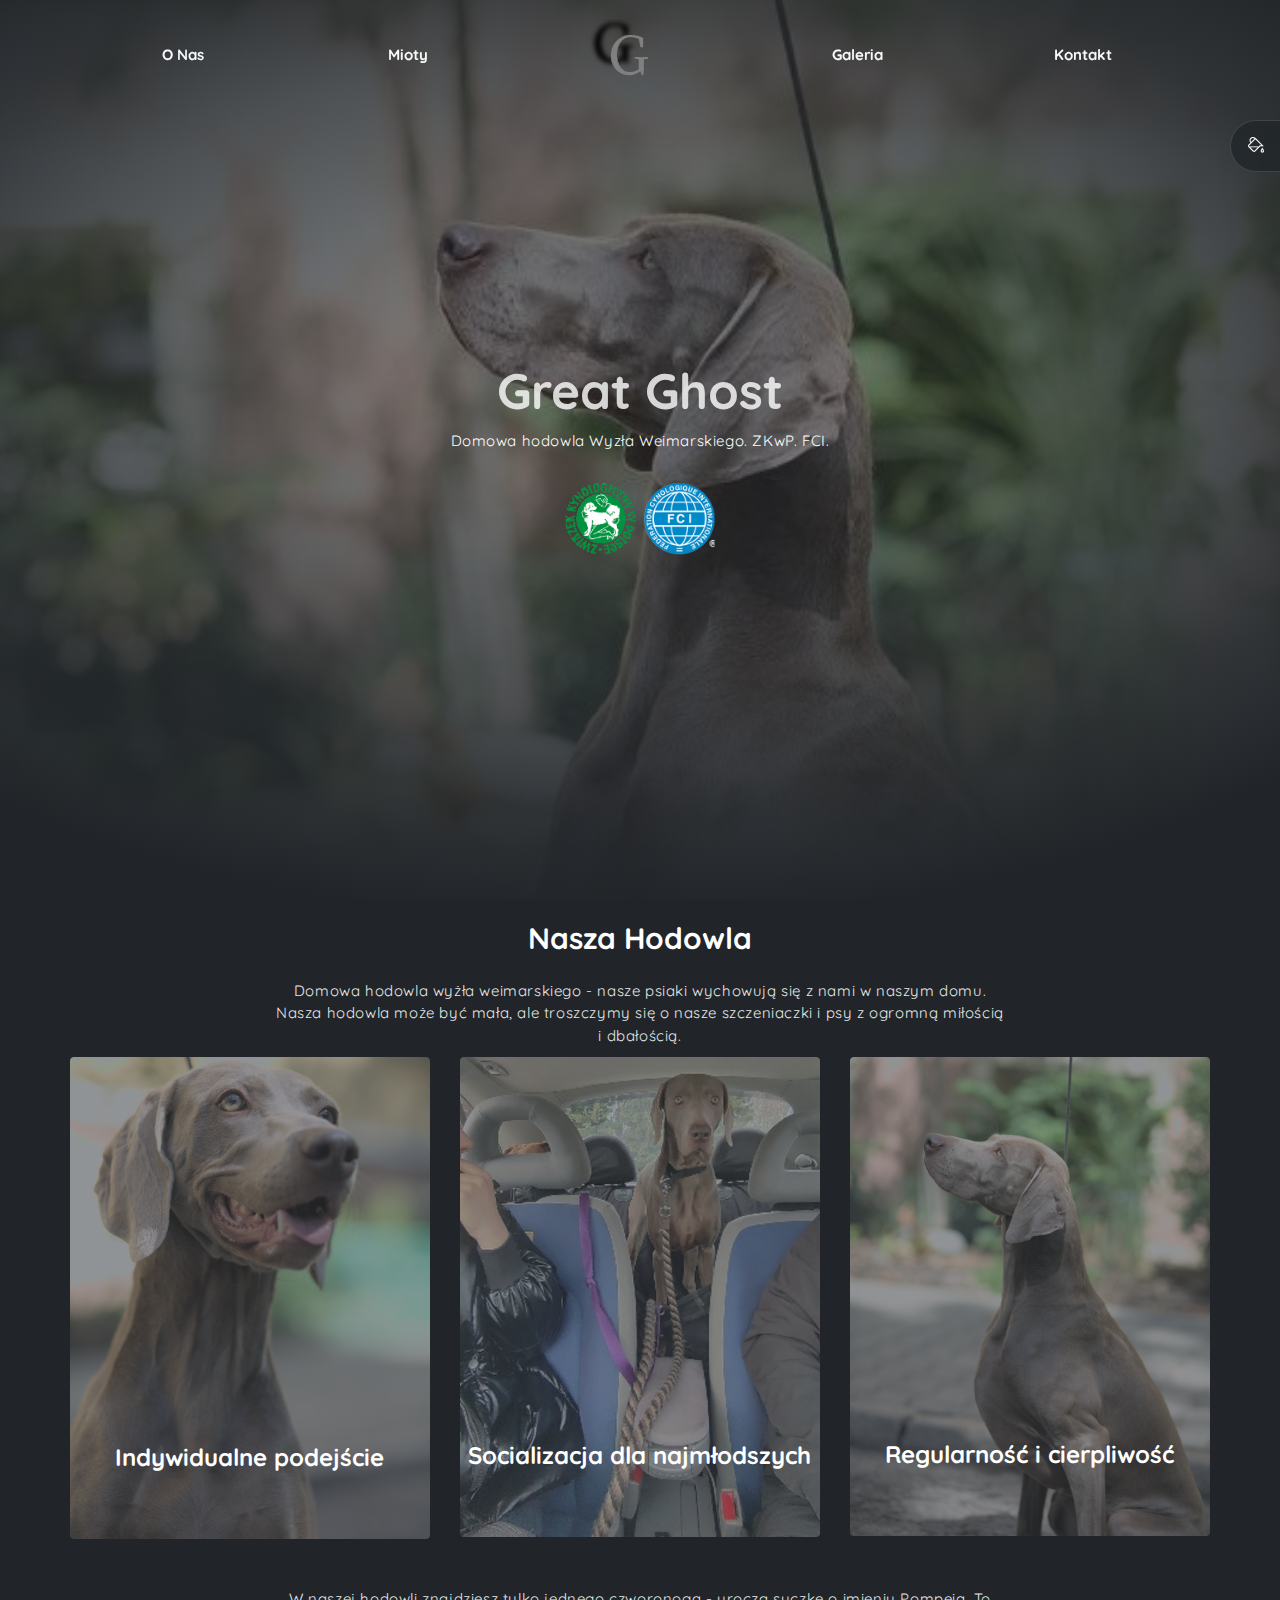
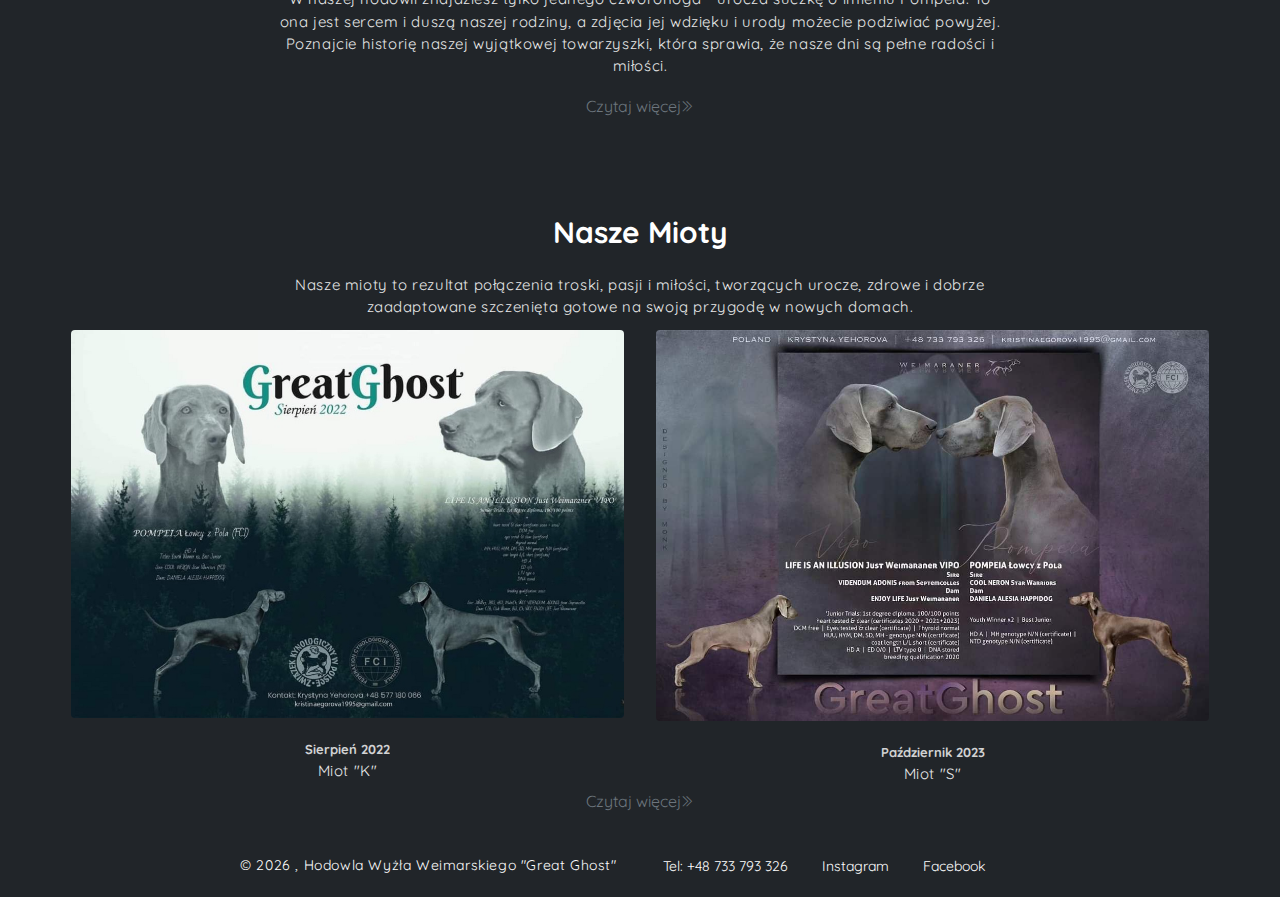
<file: index.html>
<!DOCTYPE html>
<html lang="pl">
  <head>
    <meta charset="utf-8" />
    <meta
      name="viewport"
      content="width=device-width, initial-scale=1, shrink-to-fit=no"
    />
    <meta name="description" content="Hodowla psów" />
    <meta name="author" content="Devcrud" />
    <title>Hodowla Psów</title>
    <!-- font icons -->
    <link
      rel="stylesheet"
      href="assets/vendors/themify-icons/css/themify-icons.css"
    />

    <!-- Bootstrap + Dorang main styles -->
    <link rel="stylesheet" href="assets/css/dorang.css" />
  </head>
  <body
    data-spy="scroll"
    data-target=".navbar"
    data-offset="40"
    id="home"
    class="dark-theme"
  >
    <!-- page navbar -->
    <nav class="page-navbar" data-spy="affix" data-offset-top="10">
      <ul class="nav-navbar container">
        <li class="nav-item">
          <a href="o-nas.html" class="nav-link">O Nas</a>
        </li>
        <li class="nav-item">
          <a href="mioty.html" class="nav-link">Mioty</a>
        </li>
        <li class="nav-item">
          <a href="#" class="nav-link"
            ><img class="logo-gg" src="assets/imgs/proba7.svg" alt=""
          /></a>
        </li>
        <li class="nav-item">
          <a href="galeria.html" class="nav-link">Galeria</a>
        </li>
        <li class="nav-item">
          <a href="contact.html" class="nav-link">Kontakt</a>
        </li>
      </ul>
    </nav>
    <!-- end of page navbar -->

    <div class="theme-selector">
      <a href="javascript:void(0)" class="spinner">
        <i class="ti-paint-bucket"></i>
      </a>
      <div class="body">
        <a href="javascript:void(0)" class="light"></a>
        <a href="javascript:void(0)" class="dark"></a>
      </div>
    </div>

    <!-- page header -->
    <header class="header">
      <div class="overlay"></div>
      <div class="header-content">
        <h1 class="header-title">Great Ghost</h1>
        <p class="header-subtitle">
          Domowa hodowla Wyzła Weimarskiego. ZKwP. FCI.
        </p>

        <div>
          <img
            class="logo-fci"
            src="assets/imgs/związek-kynologiczny-w-polsce.png"
            alt="logo fci i zkwp"
          />
        </div>
      </div>
    </header>
    <!-- end of page header -->

    <!-- page container -->
    <div class="container page-container">
      <div class="col-md-10 col-lg-8 m-auto">
        <h6 class="title mb-4">Nasza Hodowla</h6>
        <p class="mb-5">
          Domowa hodowla wyżła weimarskiego - nasze psiaki wychowują się z nami
          w naszym domu. Nasza hodowla może być mała, ale troszczymy się o nasze
          szczeniaczki i psy z ogromną miłością i dbałością.
        </p>
      </div>

      <!-- row -->
      <div class="row mb-4">
        <div class="col-md-4">
          <a href="javascript:void(0)" class="overlay-img">
            <img src="assets/imgs/pomp1.jpg" alt="e" />
            <div class="overlay"></div>
            <div class="des">
              <h1 class="title">Indywidualne podejście</h1>

              <p>
                Każdy piesek jest jednostką o unikalnych potrzebach i
                temperamentach. Dlatego stosujemy indywidualne podejście do
                wychowania, dostosowując treningi i interakcje do charakteru
                każdego psa, co pozwala im rozwijać się w pełni.
              </p>
            </div>
          </a>
        </div>
        <div class="col-md-4">
          <a href="javascript:void(0)" class="overlay-img">
            <img
              src="assets/imgs/pomp3.jpg"
              alt="Download free bootstrap 4 landing page, free boootstrap 4 templates, Download free bootstrap 4.1 landing page, free boootstrap 4.1.1 templates, weber Landing page"
            />
            <div class="overlay"></div>
            <div class="des">
              <h1 class="title">Socializacja dla najmłodszych</h1>

              <p>
                Zapewniamy naszym szczeniakom możliwość regularnego kontaktu z
                domownikami, w tym również dziećmi. Dzięki temu uczą się
                nawiązywać pozytywne relacje z różnymi osobami, co prowadzi do
                dobrze zaadaptowanego i przyjacielskiego zachowania w
                przyszłości.
              </p>
            </div>
          </a>
        </div>
        <div class="col-md-4">
          <a href="javascript:void(0)" class="overlay-img">
            <img
              src="assets/imgs/pomp2.jpg"
              alt="Download free bootstrap 4 landing page, free boootstrap 4 templates, Download free bootstrap 4.1 landing page, free boootstrap 4.1.1 templates, weber Landing page"
            />
            <div class="overlay"></div>
            <div class="des">
              <h1 class="title">Regularność i cierpliwość</h1>

              <p>
                W naszej hodowli stawiamy na systematyczne i cierpliwe podejście
                do nauki czystości u szczeniąt. Regularne wyprowadzanie na
                spacery, pozytywne wzmocnienie za każdym razem, gdy szczeniak
                dokonuje potrzeby na właściwym miejscu oraz wyrozumiałość wobec
                ewentualnych pomyłek pomagają naszym psiakom szybciej nauczyć
                się prawidłowego zachowania.
              </p>
            </div>
          </a>
        </div>
      </div>
      <!-- end of row -->

      <div class="col-md-10 col-lg-8 m-auto">
        <p>
          W naszej hodowli znajdziesz tylko jednego czworonoga - urocza suczkę o
          imieniu Pompeia. To ona jest sercem i duszą naszej rodziny, a zdjęcia
          jej wdzięku i urody możecie podziwiać powyżej. Poznajcie historię
          naszej wyjątkowej towarzyszki, która sprawia, że nasze dni są pełne
          radości i miłości.
        </p>
      </div>

      <a href="o-nas.html"
        >Czytaj więcej<i class="ti-angle-double-right angle"></i
      ></a>

      <div class="col-md-10 col-lg-8 m-auto">
        <h6 class="title mb-4 mt-5 pt-5">Nasze Mioty</h6>
        <p class="mb-5">
          Nasze mioty to rezultat połączenia troski, pasji i miłości, tworzących
          urocze, zdrowe i dobrze zaadaptowane szczenięta gotowe na swoją
          przygodę w nowych domach.
        </p>
      </div>

      <!-- row -->
      <div class="row mb-5 hero-img-miot">
        <div class="col-md-6">
          <a href="javascript:void(0)" class="card">
            <img
              src="assets/imgs/miot1.jpg"
              class="card-img"
              alt="Download free bootstrap 4 landing page, free boootstrap 4 templates, Download free bootstrap 4.1 landing page, free boootstrap 4.1.1 templates, weber Landing page"
            />
            <div class="card-body">
              <h6 class="card-subtitle">Sierpień 2022</h6>

              <p>Miot "K"</p>
            </div>
          </a>
        </div>
        <div class="col-md-6">
          <a href="javascript:void(0)" class="card">
            <img
              src="assets/imgs/miot2.jpg"
              class="card-img"
              alt="Download free bootstrap 4 landing page, free boootstrap 4 templates, Download free bootstrap 4.1 landing page, free boootstrap 4.1.1 templates, weber Landing page"
            />
            <div class="card-body">
              <h6 class="card-subtitle">Październik 2023</h6>

              <p>Miot "S"</p>
            </div>
          </a>
        </div>
      </div>
      <!-- end of row -->
      <a href="mioty.html"
        >Czytaj więcej<i
          class="ti-angle-double-right angle"
          style="z-index: 99999"
        ></i
      ></a>
    </div>
    <!-- end of page container -->

    <!--footer & pre footer -->

    <!-- footer -->
    <footer class="footer">
      <p class="infos">
        &copy;
        <script>
          document.write(new Date().getFullYear());
        </script>
        , Hodowla Wyżła Weimarskiego "Great Ghost"
      </p>
      <span>|</span>
      <div class="links">
        <a href="tel:+48733793326">Tel: +48 733 793 326</a>
        <a href="https://www.instagram.com/gg_greatghost/">Instagram</a>
        <a href="https://www.facebook.com/gg.greatghost">Facebook</a>
      </div>
    </footer>
    <!-- end of footer -->

    <!-- end of container -->

    <!-- end of pre footer -->

    <!-- core  -->
    <script src="assets/vendors/jquery/jquery-3.4.1.js"></script>
    <script src="assets/vendors/bootstrap/bootstrap.bundle.js"></script>

    <!-- bootstrap affix -->
    <script src="assets/vendors/bootstrap/bootstrap.affix.js"></script>

    <!-- Dorang js -->
    <script src="assets/js/dorang.js"></script>
  </body>
</html>
</file>
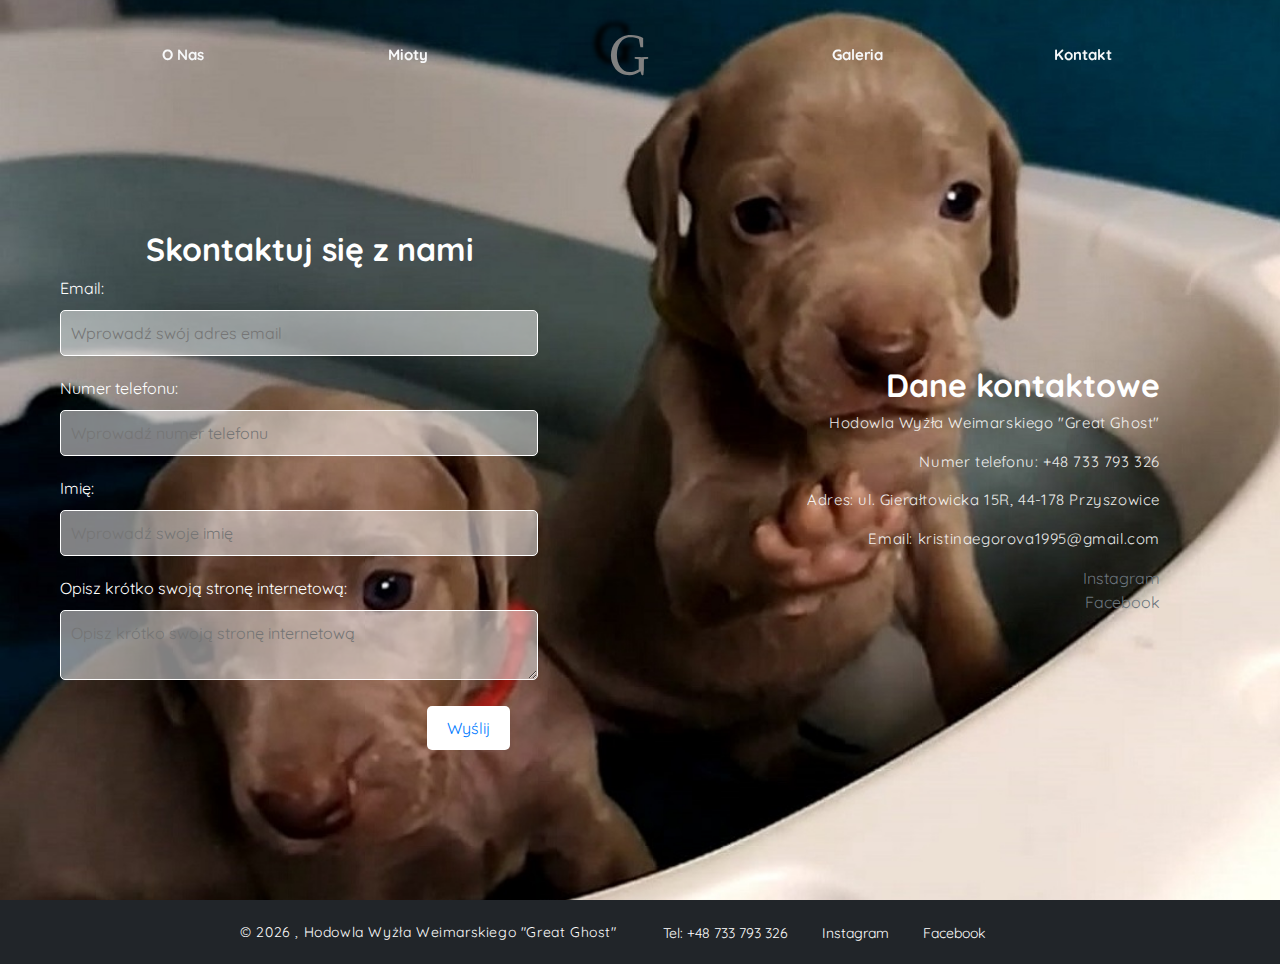
<file: contact.html>
<!DOCTYPE html>
<html lang="pl">
  <head>
    <meta charset="utf-8" />
    <meta
      name="viewport"
      content="width=device-width, initial-scale=1, shrink-to-fit=no"
    />
    <meta
      name="description"
      content="Start your development with Dorang landing page."
    />
    <meta name="author" content="Devcrud" />
    <title>Kontakt</title>
    <!-- font icons -->
    <link
      rel="stylesheet"
      href="assets/vendors/themify-icons/css/themify-icons.css"
    />

    <!-- Bootstrap + Dorang main styles -->
    <link rel="stylesheet" href="assets/css/dorang.css" />
  </head>
  <body
    data-spy="scroll"
    data-target=".navbar"
    data-offset="40"
    id="home"
    class="dark-theme"
  >
    <!-- page navbar -->
    <nav class="page-navbar" data-spy="affix" data-offset-top="10">
      <ul class="nav-navbar container">
        <li class="nav-item">
          <a href="o-nas.html" class="nav-link">O Nas</a>
        </li>
        <li class="nav-item">
          <a href="mioty.html" class="nav-link">Mioty</a>
        </li>
        <li class="nav-item">
          <a href="index.html" class="nav-link"
            ><img
              class="logo-gg"
              src="assets/imgs/proba7.svg"
              alt="Download free bootstrap 4 landing page, free boootstrap 4 templates, Download free bootstrap 4.1 landing page, free boootstrap 4.1.1 templates, weber Landing page"
          /></a>
        </li>
        <li class="nav-item">
          <a href="galeria.html" class="nav-link">Galeria</a>
        </li>
        <li class="nav-item">
          <a href="contact.html" class="nav-link">Kontakt</a>
        </li>
      </ul>
    </nav>
    <!-- end of page navbar -->

    <!-- page header -->
    <header class="header contact-header">
      <div class="ccontainer">
        <div class="form-container">
          <h2 style="color: white">Skontaktuj się z nami</h2>
          <form action="#" method="post">
            <div class="form-group">
              <label for="email" style="color: white">Email:</label>
              <input
                type="email"
                id="email"
                name="email"
                placeholder="Wprowadź swój adres email"
                required
              />
            </div>
            <div class="form-group">
              <label for="phone" style="color: white">Numer telefonu:</label>
              <input
                type="tel"
                id="phone"
                name="phone"
                placeholder="Wprowadź numer telefonu"
                required
              />
            </div>
            <div class="form-group">
              <label for="name" style="color: white">Imię:</label>
              <input
                type="text"
                id="name"
                name="name"
                placeholder="Wprowadź swoje imię"
                required
              />
            </div>
            <div class="form-group">
              <label for="message" style="color: white"
                >Opisz krótko swoją stronę internetową:</label
              >
              <textarea
                id="message"
                name="message"
                placeholder="Opisz krótko swoją stronę internetową"
              ></textarea>
            </div>
            <button
              type="submit"
              style="background-color: white; color: #007bff"
            >
              Wyślij
            </button>
          </form>
        </div>

        <div class="contact-info">
          <h2 style="color: white">Dane kontaktowe</h2>
          <p style="color: white">Hodowla Wyżła Weimarskiego "Great Ghost"</p>
          <p style="color: white">Numer telefonu: +48 733 793 326</p>
          <p style="color: white">
            Adres: ul. Gierałtowicka 15R, 44-178 Przyszowice
          </p>
          <p style="color: white">Email: kristinaegorova1995@gmail.com</p>
          <a href="https://www.instagram.com/gg_greatghost/">Instagram</a>
          <a href="https://www.facebook.com/gg.greatghost">Facebook</a>
        </div>
      </div>
    </header>
    <!-- end of page header -->

    <!-- footer -->
    <footer class="footer">
      <p class="infos">
        &copy;
        <script>
          document.write(new Date().getFullYear());
        </script>
        , Hodowla Wyżła Weimarskiego "Great Ghost"
      </p>
      <span>|</span>
      <div class="links">
        <a href="tel:+48733793326">Tel: +48 733 793 326</a>
        <a href="https://www.instagram.com/gg_greatghost/">Instagram</a>
        <a href="https://www.facebook.com/gg.greatghost">Facebook</a>
      </div>
    </footer>
    <!-- end of footer -->

    <!-- core  -->
    <script src="assets/vendors/jquery/jquery-3.4.1.js"></script>
    <script src="assets/vendors/bootstrap/bootstrap.bundle.js"></script>

    <!-- bootstrap affix -->
    <script src="assets/vendors/bootstrap/bootstrap.affix.js"></script>

    <!-- Dorang js -->
    <script src="assets/js/dorang.js"></script>
  </body>
</html>
</file>
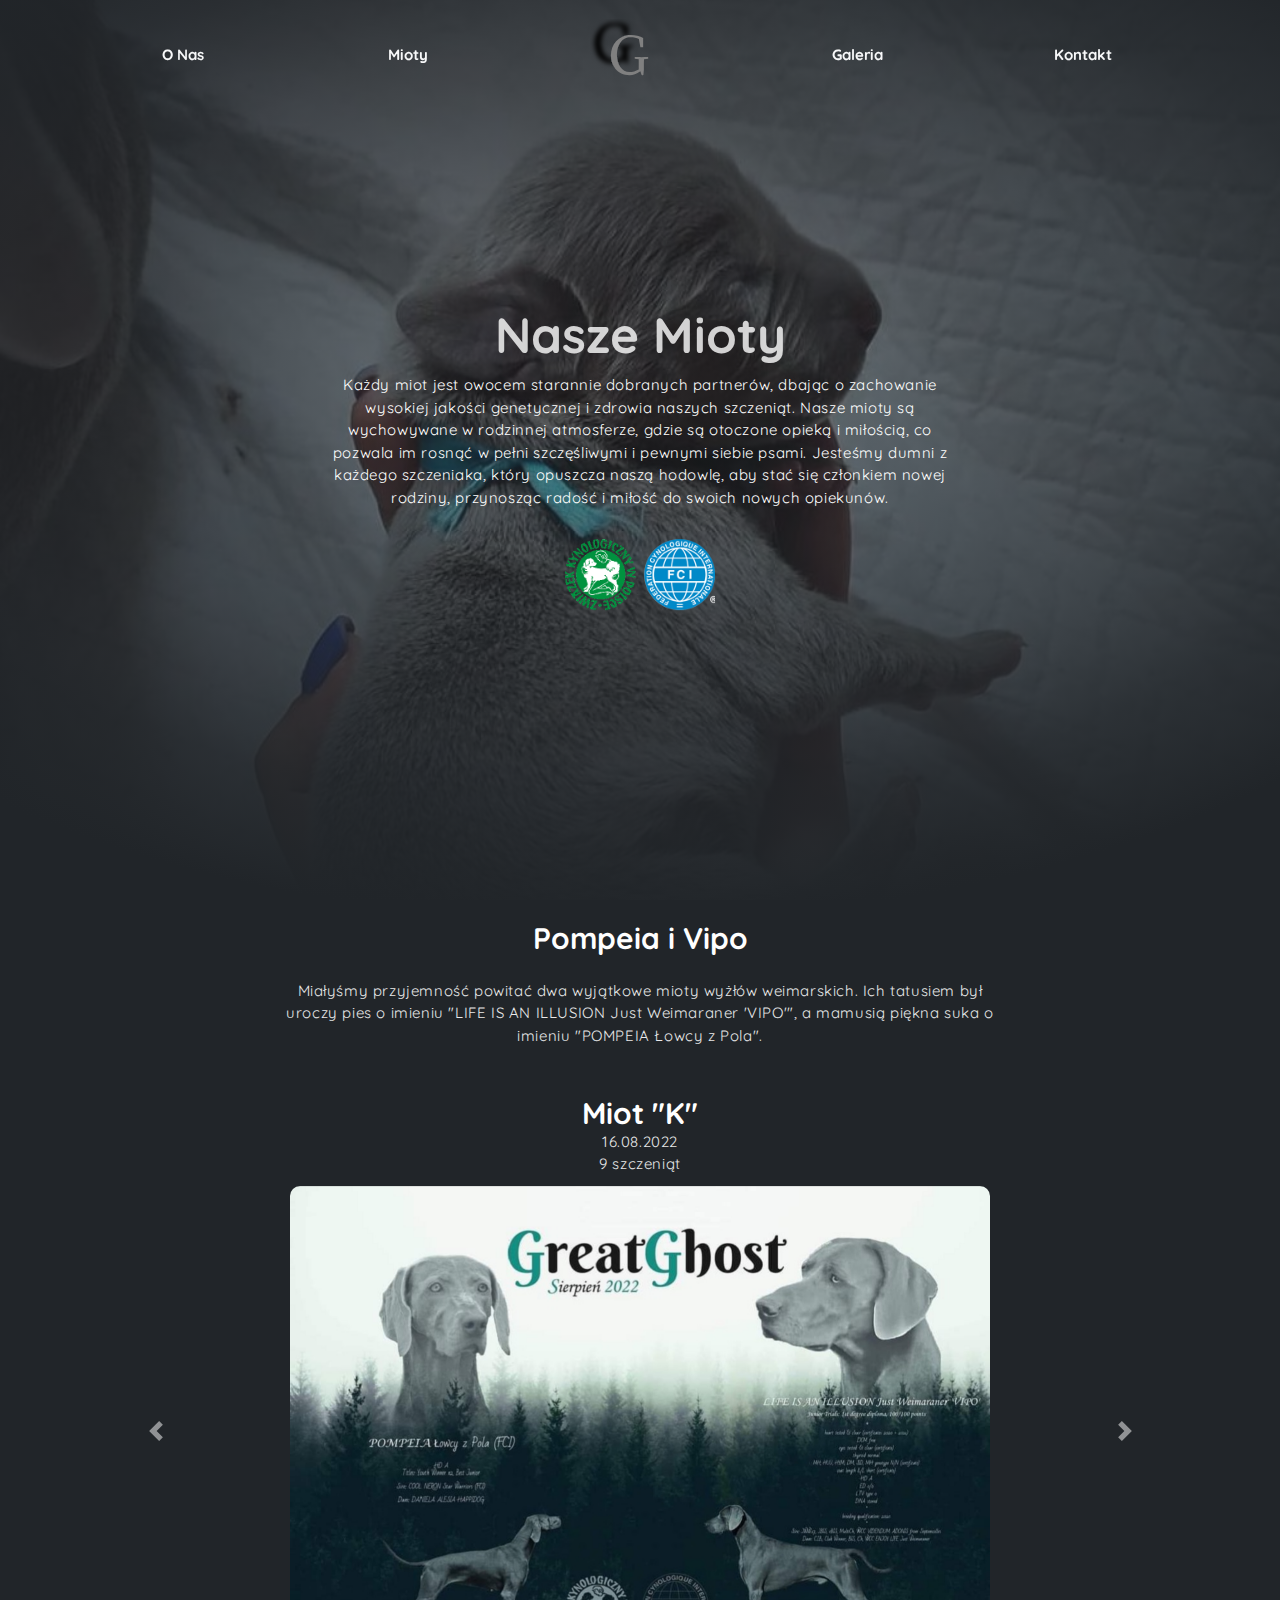
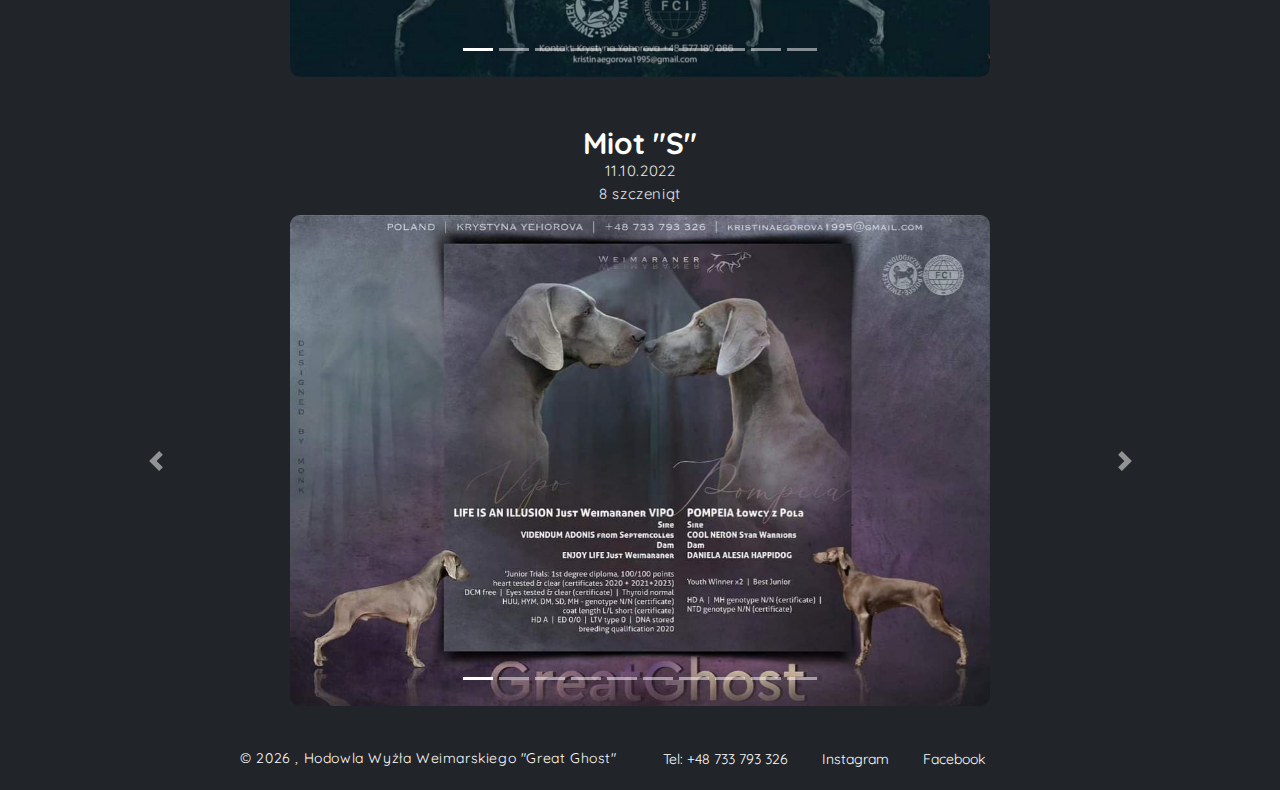
<file: mioty.html>
<!DOCTYPE html>
<html lang="pl">
  <head>
    <meta charset="utf-8" />
    <meta
      name="viewport"
      content="width=device-width, initial-scale=1, shrink-to-fit=no"
    />
    <meta
      name="description"
      content="Start your development with Dorang landing page."
    />
    <meta name="author" content="Devcrud" />
    <title>Nasze Mioty Great Ghost</title>
    <!-- font icons -->
    <link
      rel="stylesheet"
      href="assets/vendors/themify-icons/css/themify-icons.css"
    />

    <!-- Bootstrap + Dorang main styles -->
    <link rel="stylesheet" href="assets/css/dorang.css" />


</head>
  <body
    data-spy="scroll"
    data-target=".navbar"
    data-offset="40"
    id="home"
    class="dark-theme"
  >
    <!-- page navbar -->
    <nav class="page-navbar" data-spy="affix" data-offset-top="10">
      <ul class="nav-navbar container">
        <li class="nav-item"><a href="o-nas.html" class="nav-link">O Nas</a></li>
        <li class="nav-item"><a href="mioty.html" class="nav-link">Mioty</a></li>
        <li class="nav-item">
          <a href="index.html" class="nav-link"
            ><img
              class="logo-gg"
              src="assets/imgs/proba7.svg"
              alt="Download free bootstrap 4 landing page, free boootstrap 4 templates, Download free bootstrap 4.1 landing page, free boootstrap 4.1.1 templates, weber Landing page"
          /></a>
        </li>
        <li class="nav-item"><a href="galeria.html" class="nav-link">Galeria</a></li>
        <li class="nav-item"><a href="contact.html" class="nav-link">Kontakt</a></li>
      </ul>
    </nav>
    <!-- end of page navbar -->

   

    <!-- page header -->
    <header class="header mioty-header">
      <div class="overlay"></div>
      <div class="header-content">
        <h1 class="header-title">Nasze Mioty</h1>
        <p class="header-subtitle">
            Każdy miot jest owocem starannie dobranych partnerów, dbając o zachowanie wysokiej jakości genetycznej i zdrowia naszych 
            szczeniąt. Nasze mioty są wychowywane w rodzinnej atmosferze, gdzie są otoczone opieką i miłością, co pozwala im rosnąć w 
            pełni szczęśliwymi i pewnymi siebie psami. Jesteśmy dumni z każdego szczeniaka, który opuszcza naszą hodowlę, aby stać się 
            członkiem nowej rodziny, przynosząc radość i miłość do swoich nowych opiekunów.
        </p>

        <div>
          <img
            class="logo-fci"
            src="assets/imgs/związek-kynologiczny-w-polsce.png"
            alt="logo fci i zkwp"
          />
        </div>
      </div>
    </header>
    <!-- end of page header -->

    <!-- page container -->
    <div class="container page-container">
      <div class="col-md-10 col-lg-8 m-auto">
        <h6 class="title mb-4">Pompeia i Vipo</h6>
        <p class="mb-5">
          
Miałyśmy przyjemność powitać dwa wyjątkowe mioty wyżłów weimarskich. Ich tatusiem był uroczy pies o imieniu "LIFE IS AN ILLUSION Just 
Weimaraner 'VIPO'", a mamusią piękna suka o imieniu "POMPEIA Łowcy z Pola". 
        </p>
      </div>


      <div class="col-md-10 col-lg-8 m-auto mioty-about">
        <h6 class="title mb-4 mt-5 pt-5 miot-K-h6" >Miot "K"</h6>
        <p class="mb-5">
         16.08.2022 <br>
         9 szczeniąt
        </p>
      </div>

      <div id="carouselExampleIndicators" class="carousel slide" data-ride="carousel">
        <ol class="carousel-indicators">
          <li data-target="#carouselExampleIndicators" data-slide-to="0" class="active"></li>
          <li data-target="#carouselExampleIndicators" data-slide-to="1"></li>
          <li data-target="#carouselExampleIndicators" data-slide-to="2"></li>
          <li data-target="#carouselExampleIndicators" data-slide-to="3"></li>
          <li data-target="#carouselExampleIndicators" data-slide-to="4"></li>
          <li data-target="#carouselExampleIndicators" data-slide-to="5"></li>
          <li data-target="#carouselExampleIndicators" data-slide-to="6"></li>
          <li data-target="#carouselExampleIndicators" data-slide-to="7"></li>
          <li data-target="#carouselExampleIndicators" data-slide-to="8"></li>
          <li data-target="#carouselExampleIndicators" data-slide-to="9"></li>
        </ol>
        <div class="carousel-inner" style="width: 700px; height: 491px; margin: auto;" >

          <div class="carousel-item active">
            <img class="d-block w-100" src="assets/imgs/miot1.jpg" alt="First slide">
          </div>
          <div class="carousel-item">
            <img class="d-block w-100" src="assets/imgs/miot-k1.jpg" alt="Seventh slide">
          </div>
          <div class="carousel-item">
            <img class="d-block w-100" src="assets/imgs/miot-k2.jpg" alt="Second slide">
          </div>
          <div class="carousel-item">
            <img class="d-block w-100" src="assets/imgs/miot-k3.jpg" alt="Third slide">
          </div>
          <div class="carousel-item">
            <img class="d-block w-100" src="assets/imgs/miot-k4.jpg" alt="Fourth slide">
          </div>
          <div class="carousel-item">
            <img class="d-block w-100" src="assets/imgs/miot-k5.jpg" alt="Fifth slide">
          </div>
          <div class="carousel-item">
            <img class="d-block w-100" src="assets/imgs/miot-k6.jpg" alt="Sixth slide">
          </div>
          <div class="carousel-item">
            <img class="d-block w-100" src="assets/imgs/miot-k7.jpg" alt="Eighth slide">
          </div>
          <div class="carousel-item">
            <img class="d-block w-100" src="assets/imgs/miot-k11.jpg" alt="Twelfth slide">
          </div>
        </div>
        <a class="carousel-control-prev" href="#carouselExampleIndicators" role="button" data-slide="prev">
          <span class="carousel-control-prev-icon" aria-hidden="true"></span>
          <span class="sr-only">Previous</span>
        </a>
        <a class="carousel-control-next" href="#carouselExampleIndicators" role="button" data-slide="next">
          <span class="carousel-control-next-icon" aria-hidden="true"></span>
          <span class="sr-only">Next</span>
        </a>
      </div>
 
      <div class="col-md-10 col-lg-8 m-auto mioty-about">
        <h6 class="title mb-4 mt-5 pt-5 miot-K-h6" >Miot "S"</h6>
        <p class="mb-5">
         11.10.2022 <br>
         8 szczeniąt
        </p>
      </div>

      <div id="carouselExampleIndicators2" class="carousel slide" data-ride="carousel">
        <ol class="carousel-indicators">
          <li data-target="#carouselExampleIndicators2" data-slide-to="0" class="active"></li>
          <li data-target="#carouselExampleIndicators2" data-slide-to="1"></li>
          <li data-target="#carouselExampleIndicators2" data-slide-to="2"></li>
          <li data-target="#carouselExampleIndicators2" data-slide-to="3"></li>
          <li data-target="#carouselExampleIndicators2" data-slide-to="4"></li>
          <li data-target="#carouselExampleIndicators2" data-slide-to="5"></li>
          <li data-target="#carouselExampleIndicators2" data-slide-to="6"></li>
          <li data-target="#carouselExampleIndicators2" data-slide-to="7"></li>
          <li data-target="#carouselExampleIndicators2" data-slide-to="8"></li>
          <li data-target="#carouselExampleIndicators2" data-slide-to="9"></li>
        </ol>
        <div class="carousel-inner" style="width: 700px; height: 491px; margin: auto;">

          <div class="carousel-item active">
            <img class="d-block w-100" src="assets/imgs/miot2.jpg" alt="First slide">
          </div>
          <div class="carousel-item">
            <img class="d-block w-100" src="assets/imgs/miot-s1.jpg" alt="Seventh slide">
          </div>
          <div class="carousel-item">
            <img class="d-block w-100" src="assets/imgs/miot-s2.jpg" alt="Second slide">
          </div>
          <div class="carousel-item">
            <img class="d-block w-100" src="assets/imgs/miot-s3.jpg" alt="Third slide">
          </div>
          <div class="carousel-item">
            <img class="d-block w-100" src="assets/imgs/miot-s4.jpg" alt="Fourth slide">
          </div>
          <div class="carousel-item">
            <img class="d-block w-100" src="assets/imgs/miot-s5.jpg" alt="Fifth slide">
          </div>
          <div class="carousel-item">
            <img class="d-block w-100" src="assets/imgs/miot-s6.jpg" alt="Sixth slide">
          </div>
          <div class="carousel-item">
            <img class="d-block w-100" src="assets/imgs/miot-s7.jpg" alt="Eighth slide">
          </div>
          <div class="carousel-item">
            <img class="d-block w-100" src="assets/imgs/miot-s8.jpg" alt="Twelfth slide">
          </div>
        </div>
        <a class="carousel-control-prev" href="#carouselExampleIndicators2" role="button" data-slide="prev">
          <span class="carousel-control-prev-icon" aria-hidden="true"></span>
          <span class="sr-only">Previous</span>
        </a>
        <a class="carousel-control-next" href="#carouselExampleIndicators2" role="button" data-slide="next">
          <span class="carousel-control-next-icon" aria-hidden="true"></span>
          <span class="sr-only">Next</span>
        </a>
      </div>

      <!--<a href="#">All Posts <i class="ti-angle-double-right angle"></i></a>-->
    </div>
    <!-- end of page container -->

    <!--footer & pre footer -->
   <!-- <div class="contact-section">
      <div class="overlay"></div>
    
      <div class="container">
        <div class="col-md-10 col-lg-8 m-auto">
          <h6 class="title mb-2">Contact Us</h6>
          <p class="mb-5">Feel Free To Drop Us A Line.</p>
          <form action="" class="form-group">
            <input
              type="text"
              size="50"
              class="form-control"
              placeholder="Your Name"
              required
            />
            <input
              type="email"
              class="form-control"
              placeholder="Enter Email"
              requried
            />
            <textarea
              name="comment"
              id="comment"
              rows="6"
              class="form-control"
              placeholder="Write Something"
            ></textarea>
            <input type="submit" value="Send Message" class="form-control" />
          </form>
        </div> -->

        <!-- footer -->
        <footer class="footer">
          <p class="infos">
            &copy;
            <script>
              document.write(new Date().getFullYear());
            </script>
            , Hodowla Wyżła Weimarskiego "Great Ghost"
          </p>
          <span>|</span>
          <div class="links">
            <a href="tel:+48733793326">Tel: +48 733 793 326</a>
            <a href="https://www.instagram.com/gg_greatghost/">Instagram</a>
            <a href="https://www.facebook.com/gg.greatghost">Facebook</a>
          </div>
        </footer>
        <!-- end of footer -->
      </div>
      <!-- end of container -->
    </div>
    <!-- end of pre footer -->

    <!-- core  -->
    <script src="assets/vendors/jquery/jquery-3.4.1.js"></script>
    <script src="assets/vendors/bootstrap/bootstrap.bundle.js"></script>

    <!-- bootstrap affix -->
    <script src="assets/vendors/bootstrap/bootstrap.affix.js"></script>

    <!-- Dorang js -->
    <script src="assets/js/dorang.js"></script>
  </body>
</html>
</file>
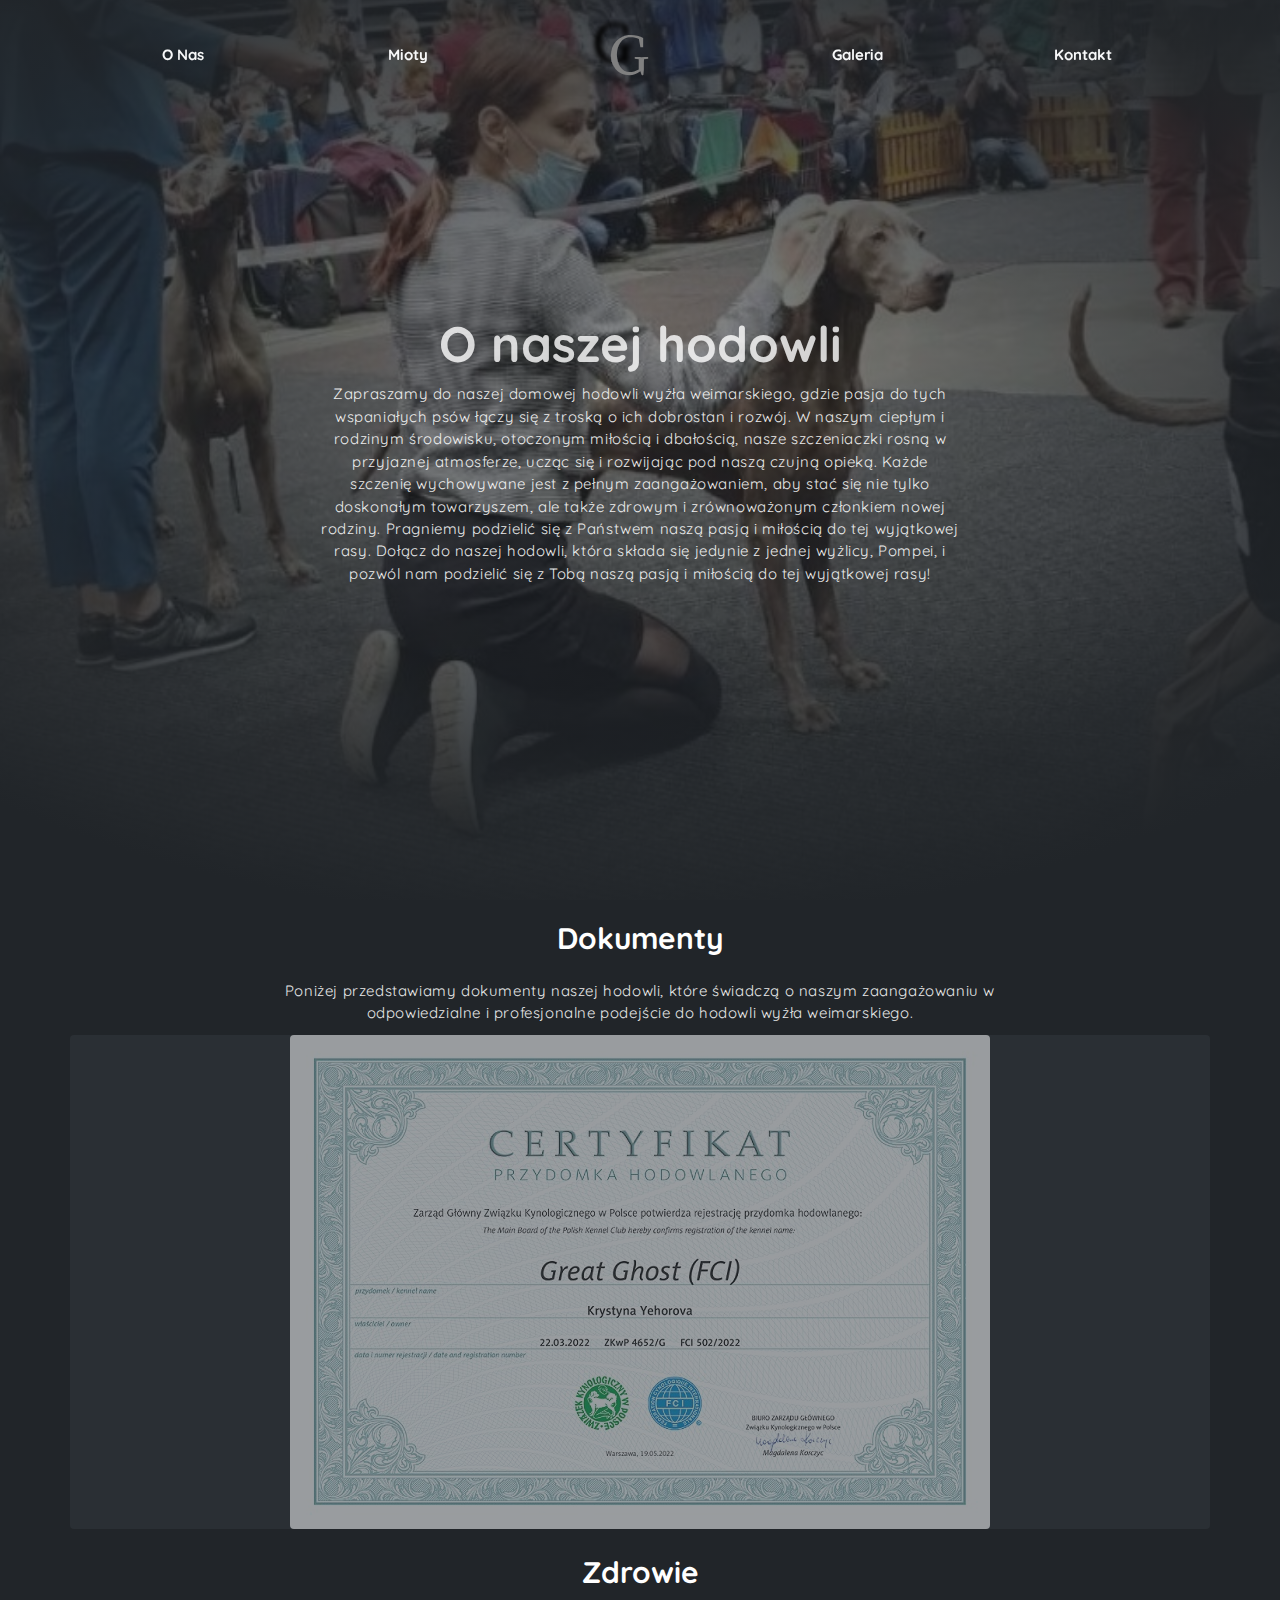
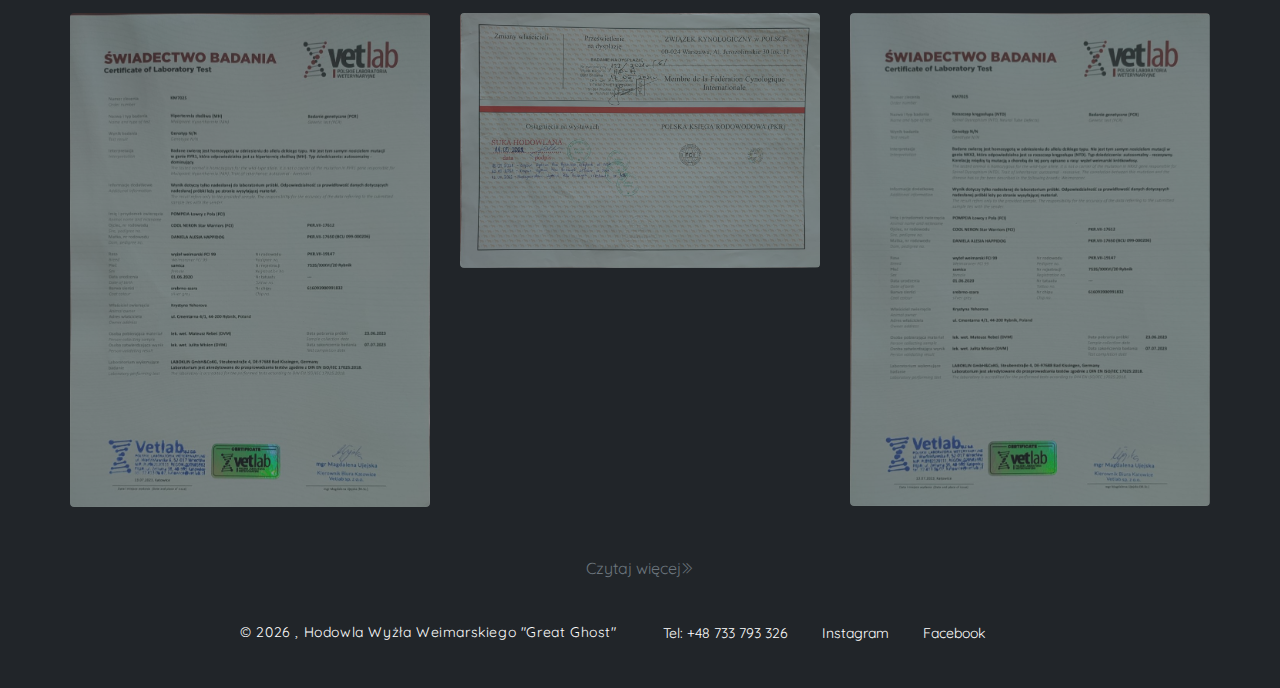
<file: o-nas.html>
<!DOCTYPE html>
<html lang="pl">
  <head>
    <meta charset="utf-8" />
    <meta
      name="viewport"
      content="width=device-width, initial-scale=1, shrink-to-fit=no"
    />
    <meta
      name="description"
      content="Start your development with Dorang landing page."
    />
    <meta name="author" content="Devcrud" />
    <title>o Nas</title>
    <!-- font icons -->
    <link
      rel="stylesheet"
      href="assets/vendors/themify-icons/css/themify-icons.css"
    />

    <!-- Bootstrap + Dorang main styles -->
    <link rel="stylesheet" href="assets/css/dorang.css" />
  </head>
  <body
    data-spy="scroll"
    data-target=".navbar"
    data-offset="40"
    id="home"
    class="dark-theme"
  >
    <!-- page navbar -->
    <nav class="page-navbar" data-spy="affix" data-offset-top="10">
      <ul class="nav-navbar container">
        <li class="nav-item"><a href="o-nas.html" class="nav-link">O Nas</a></li>
        <li class="nav-item"><a href="mioty.html" class="nav-link">Mioty</a></li>
        <li class="nav-item">
          <a href="index.html" class="nav-link"
            ><img
              class="logo-gg"
              src="assets/imgs/proba7.svg"
              alt="Download free bootstrap 4 landing page, free boootstrap 4 templates, Download free bootstrap 4.1 landing page, free boootstrap 4.1.1 templates, weber Landing page"
          /></a>
        </li>
        <li class="nav-item"><a href="galeria.html" class="nav-link">Galeria</a></li>
        <li class="nav-item"><a href="contact.html" class="nav-link">Kontakt</a></li>
      </ul>
    </nav>
    <!-- end of page navbar -->

   

    <!-- page header -->
    <header class="header header-o-nas">
      <div class="overlay"></div>
      <div class="header-content">
        <h1 class="header-title">O naszej hodowli</h1>
        <p >
           
Zapraszamy do naszej domowej hodowli wyżła weimarskiego, gdzie pasja do tych wspaniałych psów łączy się z troską o ich dobrostan i 
rozwój. W naszym ciepłym i rodzinym środowisku, otoczonym miłością i dbałością, nasze szczeniaczki rosną w przyjaznej atmosferze, ucząc 
się i rozwijając pod naszą czujną opieką. Każde szczenię wychowywane jest z pełnym zaangażowaniem, aby stać się nie tylko doskonałym 
towarzyszem, ale także zdrowym i zrównoważonym członkiem nowej rodziny. Pragniemy podzielić się z Państwem naszą pasją i miłością do tej 
wyjątkowej rasy. Dołącz do naszej hodowli, która składa się jedynie z jednej wyżlicy, Pompei, i pozwól nam podzielić się z Tobą naszą 
pasją i miłością do tej wyjątkowej rasy!
        </p>

        
      </div>
    </header>
    <!-- end of page header -->

    <!-- page container -->
    <div class="container page-container">
      <div class="col-md-10 col-lg-8 m-auto">
        <h6 class="title mb-4">Dokumenty</h6>
        <p class="mb-5">
            Poniżej przedstawiamy dokumenty naszej hodowli, które świadczą o naszym zaangażowaniu w odpowiedzialne i profesjonalne 
            podejście do hodowli wyżła weimarskiego.
        </p>
      </div>

      <!-- row -->
      <div >

          <a href="javascript:void(0)" class="overlay-img">
            <img class="certyfikat" src="assets/imgs/certyfikat-przydomka-_1_-_1_-_1_.jpg" alt="e" />
            <div class="overlay"></div>
          </a>

       
      </div>

     <!-- <h6 class="title mb-4">Wystawy</h6>
      <div class="row mb-4">
        <div class="col-md-4">
          <a href="javascript:void(0)" class="overlay-img">
            <img src="assets/imgs/img-1.jpg" alt="e" />
            <div class="overlay"></div>
            <div class="des">
              <h1 class="title">Indywidualne podejście</h1>

              <p>
                Każdy piesek jest jednostką o unikalnych potrzebach i
                temperamentach. Dlatego stosujemy indywidualne podejście do
                wychowania, dostosowując treningi i interakcje do charakteru
                każdego psa, co pozwala im rozwijać się w pełni.
              </p>
            </div>
          </a>
        </div>
        <div class="col-md-4">
          <a href="javascript:void(0)" class="overlay-img">
            <img
              src="assets/imgs/img-2.jpg"
              alt="Download free bootstrap 4 landing page, free boootstrap 4 templates, Download free bootstrap 4.1 landing page, free boootstrap 4.1.1 templates, weber Landing page"
            />
            <div class="overlay"></div>
            <div class="des">
              <h1 class="title">Socializacja dla najmłodszych</h1>

              <p>
                Zapewniamy naszym szczeniakom możliwość regularnego kontaktu z
                domownikami, w tym również dziećmi. Dzięki temu uczą się
                nawiązywać pozytywne relacje z różnymi osobami, co prowadzi do
                dobrze zaadaptowanego i przyjacielskiego zachowania w
                przyszłości.
              </p>
            </div>
          </a>
        </div>
        <div class="col-md-4">
          <a href="javascript:void(0)" class="overlay-img">
            <img
              src="assets/imgs/img-3.jpg"
              alt="Download free bootstrap 4 landing page, free boootstrap 4 templates, Download free bootstrap 4.1 landing page, free boootstrap 4.1.1 templates, weber Landing page"
            />
            <div class="overlay"></div>
            <div class="des">
              <h1 class="title">Regularność i cierpliwość</h1>

              <p>
                W naszej hodowli stawiamy na systematyczne i cierpliwe podejście
                do nauki czystości u szczeniąt. Regularne wyprowadzanie na
                spacery, pozytywne wzmocnienie za każdym razem, gdy szczeniak
                dokonuje potrzeby na właściwym miejscu oraz wyrozumiałość wobec
                ewentualnych pomyłek pomagają naszym psiakom szybciej nauczyć
                się prawidłowego zachowania.
              </p>
            </div>
          </a>
        </div>
      </div>-->

      <h6 class="title mb-4">Zdrowie</h6>
      <div class="row mb-4">
        <div class="col-md-4">
          <a href="javascript:void(0)" class="overlay-img">
            <img src="assets/imgs/test1.jpg" alt="e" />
            <div class="overlay"></div>
            
          </a>
        </div>
        <div class="col-md-4">
          <a href="javascript:void(0)" class="overlay-img">
            <img
              src="assets/imgs/rod.jpg"
              alt="Download free bootstrap 4 landing page, free boootstrap 4 templates, Download free bootstrap 4.1 landing page, free boootstrap 4.1.1 templates, weber Landing page"
            />
            <div class="overlay"></div>
            
          </a>
        </div>
        <div class="col-md-4">
          <a href="javascript:void(0)" class="overlay-img">
            <img
              src="assets/imgs/test2.jpg"
              alt="Download free bootstrap 4 landing page, free boootstrap 4 templates, Download free bootstrap 4.1 landing page, free boootstrap 4.1.1 templates, weber Landing page"
            />
            <div class="overlay"></div>
            
          </a>
        </div>
       
      </div>
      <!-- end of row -->

      <a href="#">Czytaj więcej<i class="ti-angle-double-right angle"></i></a>


      <!--<a href="#">All Posts <i class="ti-angle-double-right angle"></i></a>-->
    </div>
    <!-- end of page container -->

    <!--footer & pre footer -->
   <!-- <div class="contact-section">
      <div class="overlay"></div>
    
      <div class="container">
        <div class="col-md-10 col-lg-8 m-auto">
          <h6 class="title mb-2">Contact Us</h6>
          <p class="mb-5">Feel Free To Drop Us A Line.</p>
          <form action="" class="form-group">
            <input
              type="text"
              size="50"
              class="form-control"
              placeholder="Your Name"
              required
            />
            <input
              type="email"
              class="form-control"
              placeholder="Enter Email"
              requried
            />
            <textarea
              name="comment"
              id="comment"
              rows="6"
              class="form-control"
              placeholder="Write Something"
            ></textarea>
            <input type="submit" value="Send Message" class="form-control" />
          </form>
        </div> -->

        <!-- footer -->
        <footer class="footer">
          <p class="infos">
            &copy;
            <script>
              document.write(new Date().getFullYear());
            </script>
            , Hodowla Wyżła Weimarskiego "Great Ghost"
          </p>
          <span>|</span>
          <div class="links">
            <a href="tel:+48733793326">Tel: +48 733 793 326</a>
            <a href="https://www.instagram.com/gg_greatghost/">Instagram</a>
            <a href="https://www.facebook.com/gg.greatghost">Facebook</a>
          </div>
        </footer>
        <!-- end of footer -->
      </div>
      <!-- end of container -->
    </div>
    <!-- end of pre footer -->

    <!-- core  -->
    <script src="assets/vendors/jquery/jquery-3.4.1.js"></script>
    <script src="assets/vendors/bootstrap/bootstrap.bundle.js"></script>

    <!-- bootstrap affix -->
    <script src="assets/vendors/bootstrap/bootstrap.affix.js"></script>

    <!-- Dorang js -->
    <script src="assets/js/dorang.js"></script>
  </body>
</html>
s
</file>
<file: assets/vendors/themify-icons/css/themify-icons.css>
@font-face {
	font-family: 'themify';
	src:url("../fonts/themify.eot?-fvbane");
	src:url("../fonts/themify.eot?#iefix-fvbane") format("embedded-opentype"),
		url("../fonts/themify.woff?-fvbane") format("woff"),
		url("../fonts/themify.ttf?-fvbane") format("truetype"),
		url("../fonts/themify.svg?-fvbane#themify") format("svg");
	font-weight: normal;
	font-style: normal;
}

[class^="ti-"], [class*=" ti-"] {
	font-family: 'themify';
	speak: none;
	font-style: normal;
	font-weight: normal;
	font-variant: normal;
	text-transform: none;
	line-height: 1;

	/* Better Font Rendering =========== */
	-webkit-font-smoothing: antialiased;
	-moz-osx-font-smoothing: grayscale;
}

.ti-wand:before {
	content: "\e600";
}
.ti-volume:before {
	content: "\e601";
}
.ti-user:before {
	content: "\e602";
}
.ti-unlock:before {
	content: "\e603";
}
.ti-unlink:before {
	content: "\e604";
}
.ti-trash:before {
	content: "\e605";
}
.ti-thought:before {
	content: "\e606";
}
.ti-target:before {
	content: "\e607";
}
.ti-tag:before {
	content: "\e608";
}
.ti-tablet:before {
	content: "\e609";
}
.ti-star:before {
	content: "\e60a";
}
.ti-spray:before {
	content: "\e60b";
}
.ti-signal:before {
	content: "\e60c";
}
.ti-shopping-cart:before {
	content: "\e60d";
}
.ti-shopping-cart-full:before {
	content: "\e60e";
}
.ti-settings:before {
	content: "\e60f";
}
.ti-search:before {
	content: "\e610";
}
.ti-zoom-in:before {
	content: "\e611";
}
.ti-zoom-out:before {
	content: "\e612";
}
.ti-cut:before {
	content: "\e613";
}
.ti-ruler:before {
	content: "\e614";
}
.ti-ruler-pencil:before {
	content: "\e615";
}
.ti-ruler-alt:before {
	content: "\e616";
}
.ti-bookmark:before {
	content: "\e617";
}
.ti-bookmark-alt:before {
	content: "\e618";
}
.ti-reload:before {
	content: "\e619";
}
.ti-plus:before {
	content: "\e61a";
}
.ti-pin:before {
	content: "\e61b";
}
.ti-pencil:before {
	content: "\e61c";
}
.ti-pencil-alt:before {
	content: "\e61d";
}
.ti-paint-roller:before {
	content: "\e61e";
}
.ti-paint-bucket:before {
	content: "\e61f";
}
.ti-na:before {
	content: "\e620";
}
.ti-mobile:before {
	content: "\e621";
}
.ti-minus:before {
	content: "\e622";
}
.ti-medall:before {
	content: "\e623";
}
.ti-medall-alt:before {
	content: "\e624";
}
.ti-marker:before {
	content: "\e625";
}
.ti-marker-alt:before {
	content: "\e626";
}
.ti-arrow-up:before {
	content: "\e627";
}
.ti-arrow-right:before {
	content: "\e628";
}
.ti-arrow-left:before {
	content: "\e629";
}
.ti-arrow-down:before {
	content: "\e62a";
}
.ti-lock:before {
	content: "\e62b";
}
.ti-location-arrow:before {
	content: "\e62c";
}
.ti-link:before {
	content: "\e62d";
}
.ti-layout:before {
	content: "\e62e";
}
.ti-layers:before {
	content: "\e62f";
}
.ti-layers-alt:before {
	content: "\e630";
}
.ti-key:before {
	content: "\e631";
}
.ti-import:before {
	content: "\e632";
}
.ti-image:before {
	content: "\e633";
}
.ti-heart:before {
	content: "\e634";
}
.ti-heart-broken:before {
	content: "\e635";
}
.ti-hand-stop:before {
	content: "\e636";
}
.ti-hand-open:before {
	content: "\e637";
}
.ti-hand-drag:before {
	content: "\e638";
}
.ti-folder:before {
	content: "\e639";
}
.ti-flag:before {
	content: "\e63a";
}
.ti-flag-alt:before {
	content: "\e63b";
}
.ti-flag-alt-2:before {
	content: "\e63c";
}
.ti-eye:before {
	content: "\e63d";
}
.ti-export:before {
	content: "\e63e";
}
.ti-exchange-vertical:before {
	content: "\e63f";
}
.ti-desktop:before {
	content: "\e640";
}
.ti-cup:before {
	content: "\e641";
}
.ti-crown:before {
	content: "\e642";
}
.ti-comments:before {
	content: "\e643";
}
.ti-comment:before {
	content: "\e644";
}
.ti-comment-alt:before {
	content: "\e645";
}
.ti-close:before {
	content: "\e646";
}
.ti-clip:before {
	content: "\e647";
}
.ti-angle-up:before {
	content: "\e648";
}
.ti-angle-right:before {
	content: "\e649";
}
.ti-angle-left:before {
	content: "\e64a";
}
.ti-angle-down:before {
	content: "\e64b";
}
.ti-check:before {
	content: "\e64c";
}
.ti-check-box:before {
	content: "\e64d";
}
.ti-camera:before {
	content: "\e64e";
}
.ti-announcement:before {
	content: "\e64f";
}
.ti-brush:before {
	content: "\e650";
}
.ti-briefcase:before {
	content: "\e651";
}
.ti-bolt:before {
	content: "\e652";
}
.ti-bolt-alt:before {
	content: "\e653";
}
.ti-blackboard:before {
	content: "\e654";
}
.ti-bag:before {
	content: "\e655";
}
.ti-move:before {
	content: "\e656";
}
.ti-arrows-vertical:before {
	content: "\e657";
}
.ti-arrows-horizontal:before {
	content: "\e658";
}
.ti-fullscreen:before {
	content: "\e659";
}
.ti-arrow-top-right:before {
	content: "\e65a";
}
.ti-arrow-top-left:before {
	content: "\e65b";
}
.ti-arrow-circle-up:before {
	content: "\e65c";
}
.ti-arrow-circle-right:before {
	content: "\e65d";
}
.ti-arrow-circle-left:before {
	content: "\e65e";
}
.ti-arrow-circle-down:before {
	content: "\e65f";
}
.ti-angle-double-up:before {
	content: "\e660";
}
.ti-angle-double-right:before {
	content: "\e661";
}
.ti-angle-double-left:before {
	content: "\e662";
}
.ti-angle-double-down:before {
	content: "\e663";
}
.ti-zip:before {
	content: "\e664";
}
.ti-world:before {
	content: "\e665";
}
.ti-wheelchair:before {
	content: "\e666";
}
.ti-view-list:before {
	content: "\e667";
}
.ti-view-list-alt:before {
	content: "\e668";
}
.ti-view-grid:before {
	content: "\e669";
}
.ti-uppercase:before {
	content: "\e66a";
}
.ti-upload:before {
	content: "\e66b";
}
.ti-underline:before {
	content: "\e66c";
}
.ti-truck:before {
	content: "\e66d";
}
.ti-timer:before {
	content: "\e66e";
}
.ti-ticket:before {
	content: "\e66f";
}
.ti-thumb-up:before {
	content: "\e670";
}
.ti-thumb-down:before {
	content: "\e671";
}
.ti-text:before {
	content: "\e672";
}
.ti-stats-up:before {
	content: "\e673";
}
.ti-stats-down:before {
	content: "\e674";
}
.ti-split-v:before {
	content: "\e675";
}
.ti-split-h:before {
	content: "\e676";
}
.ti-smallcap:before {
	content: "\e677";
}
.ti-shine:before {
	content: "\e678";
}
.ti-shift-right:before {
	content: "\e679";
}
.ti-shift-left:before {
	content: "\e67a";
}
.ti-shield:before {
	content: "\e67b";
}
.ti-notepad:before {
	content: "\e67c";
}
.ti-server:before {
	content: "\e67d";
}
.ti-quote-right:before {
	content: "\e67e";
}
.ti-quote-left:before {
	content: "\e67f";
}
.ti-pulse:before {
	content: "\e680";
}
.ti-printer:before {
	content: "\e681";
}
.ti-power-off:before {
	content: "\e682";
}
.ti-plug:before {
	content: "\e683";
}
.ti-pie-chart:before {
	content: "\e684";
}
.ti-paragraph:before {
	content: "\e685";
}
.ti-panel:before {
	content: "\e686";
}
.ti-package:before {
	content: "\e687";
}
.ti-music:before {
	content: "\e688";
}
.ti-music-alt:before {
	content: "\e689";
}
.ti-mouse:before {
	content: "\e68a";
}
.ti-mouse-alt:before {
	content: "\e68b";
}
.ti-money:before {
	content: "\e68c";
}
.ti-microphone:before {
	content: "\e68d";
}
.ti-menu:before {
	content: "\e68e";
}
.ti-menu-alt:before {
	content: "\e68f";
}
.ti-map:before {
	content: "\e690";
}
.ti-map-alt:before {
	content: "\e691";
}
.ti-loop:before {
	content: "\e692";
}
.ti-location-pin:before {
	content: "\e693";
}
.ti-list:before {
	content: "\e694";
}
.ti-light-bulb:before {
	content: "\e695";
}
.ti-Italic:before {
	content: "\e696";
}
.ti-info:before {
	content: "\e697";
}
.ti-infinite:before {
	content: "\e698";
}
.ti-id-badge:before {
	content: "\e699";
}
.ti-hummer:before {
	content: "\e69a";
}
.ti-home:before {
	content: "\e69b";
}
.ti-help:before {
	content: "\e69c";
}
.ti-headphone:before {
	content: "\e69d";
}
.ti-harddrives:before {
	content: "\e69e";
}
.ti-harddrive:before {
	content: "\e69f";
}
.ti-gift:before {
	content: "\e6a0";
}
.ti-game:before {
	content: "\e6a1";
}
.ti-filter:before {
	content: "\e6a2";
}
.ti-files:before {
	content: "\e6a3";
}
.ti-file:before {
	content: "\e6a4";
}
.ti-eraser:before {
	content: "\e6a5";
}
.ti-envelope:before {
	content: "\e6a6";
}
.ti-download:before {
	content: "\e6a7";
}
.ti-direction:before {
	content: "\e6a8";
}
.ti-direction-alt:before {
	content: "\e6a9";
}
.ti-dashboard:before {
	content: "\e6aa";
}
.ti-control-stop:before {
	content: "\e6ab";
}
.ti-control-shuffle:before {
	content: "\e6ac";
}
.ti-control-play:before {
	content: "\e6ad";
}
.ti-control-pause:before {
	content: "\e6ae";
}
.ti-control-forward:before {
	content: "\e6af";
}
.ti-control-backward:before {
	content: "\e6b0";
}
.ti-cloud:before {
	content: "\e6b1";
}
.ti-cloud-up:before {
	content: "\e6b2";
}
.ti-cloud-down:before {
	content: "\e6b3";
}
.ti-clipboard:before {
	content: "\e6b4";
}
.ti-car:before {
	content: "\e6b5";
}
.ti-calendar:before {
	content: "\e6b6";
}
.ti-book:before {
	content: "\e6b7";
}
.ti-bell:before {
	content: "\e6b8";
}
.ti-basketball:before {
	content: "\e6b9";
}
.ti-bar-chart:before {
	content: "\e6ba";
}
.ti-bar-chart-alt:before {
	content: "\e6bb";
}
.ti-back-right:before {
	content: "\e6bc";
}
.ti-back-left:before {
	content: "\e6bd";
}
.ti-arrows-corner:before {
	content: "\e6be";
}
.ti-archive:before {
	content: "\e6bf";
}
.ti-anchor:before {
	content: "\e6c0";
}
.ti-align-right:before {
	content: "\e6c1";
}
.ti-align-left:before {
	content: "\e6c2";
}
.ti-align-justify:before {
	content: "\e6c3";
}
.ti-align-center:before {
	content: "\e6c4";
}
.ti-alert:before {
	content: "\e6c5";
}
.ti-alarm-clock:before {
	content: "\e6c6";
}
.ti-agenda:before {
	content: "\e6c7";
}
.ti-write:before {
	content: "\e6c8";
}
.ti-window:before {
	content: "\e6c9";
}
.ti-widgetized:before {
	content: "\e6ca";
}
.ti-widget:before {
	content: "\e6cb";
}
.ti-widget-alt:before {
	content: "\e6cc";
}
.ti-wallet:before {
	content: "\e6cd";
}
.ti-video-clapper:before {
	content: "\e6ce";
}
.ti-video-camera:before {
	content: "\e6cf";
}
.ti-vector:before {
	content: "\e6d0";
}
.ti-themify-logo:before {
	content: "\e6d1";
}
.ti-themify-favicon:before {
	content: "\e6d2";
}
.ti-themify-favicon-alt:before {
	content: "\e6d3";
}
.ti-support:before {
	content: "\e6d4";
}
.ti-stamp:before {
	content: "\e6d5";
}
.ti-split-v-alt:before {
	content: "\e6d6";
}
.ti-slice:before {
	content: "\e6d7";
}
.ti-shortcode:before {
	content: "\e6d8";
}
.ti-shift-right-alt:before {
	content: "\e6d9";
}
.ti-shift-left-alt:before {
	content: "\e6da";
}
.ti-ruler-alt-2:before {
	content: "\e6db";
}
.ti-receipt:before {
	content: "\e6dc";
}
.ti-pin2:before {
	content: "\e6dd";
}
.ti-pin-alt:before {
	content: "\e6de";
}
.ti-pencil-alt2:before {
	content: "\e6df";
}
.ti-palette:before {
	content: "\e6e0";
}
.ti-more:before {
	content: "\e6e1";
}
.ti-more-alt:before {
	content: "\e6e2";
}
.ti-microphone-alt:before {
	content: "\e6e3";
}
.ti-magnet:before {
	content: "\e6e4";
}
.ti-line-double:before {
	content: "\e6e5";
}
.ti-line-dotted:before {
	content: "\e6e6";
}
.ti-line-dashed:before {
	content: "\e6e7";
}
.ti-layout-width-full:before {
	content: "\e6e8";
}
.ti-layout-width-default:before {
	content: "\e6e9";
}
.ti-layout-width-default-alt:before {
	content: "\e6ea";
}
.ti-layout-tab:before {
	content: "\e6eb";
}
.ti-layout-tab-window:before {
	content: "\e6ec";
}
.ti-layout-tab-v:before {
	content: "\e6ed";
}
.ti-layout-tab-min:before {
	content: "\e6ee";
}
.ti-layout-slider:before {
	content: "\e6ef";
}
.ti-layout-slider-alt:before {
	content: "\e6f0";
}
.ti-layout-sidebar-right:before {
	content: "\e6f1";
}
.ti-layout-sidebar-none:before {
	content: "\e6f2";
}
.ti-layout-sidebar-left:before {
	content: "\e6f3";
}
.ti-layout-placeholder:before {
	content: "\e6f4";
}
.ti-layout-menu:before {
	content: "\e6f5";
}
.ti-layout-menu-v:before {
	content: "\e6f6";
}
.ti-layout-menu-separated:before {
	content: "\e6f7";
}
.ti-layout-menu-full:before {
	content: "\e6f8";
}
.ti-layout-media-right-alt:before {
	content: "\e6f9";
}
.ti-layout-media-right:before {
	content: "\e6fa";
}
.ti-layout-media-overlay:before {
	content: "\e6fb";
}
.ti-layout-media-overlay-alt:before {
	content: "\e6fc";
}
.ti-layout-media-overlay-alt-2:before {
	content: "\e6fd";
}
.ti-layout-media-left-alt:before {
	content: "\e6fe";
}
.ti-layout-media-left:before {
	content: "\e6ff";
}
.ti-layout-media-center-alt:before {
	content: "\e700";
}
.ti-layout-media-center:before {
	content: "\e701";
}
.ti-layout-list-thumb:before {
	content: "\e702";
}
.ti-layout-list-thumb-alt:before {
	content: "\e703";
}
.ti-layout-list-post:before {
	content: "\e704";
}
.ti-layout-list-large-image:before {
	content: "\e705";
}
.ti-layout-line-solid:before {
	content: "\e706";
}
.ti-layout-grid4:before {
	content: "\e707";
}
.ti-layout-grid3:before {
	content: "\e708";
}
.ti-layout-grid2:before {
	content: "\e709";
}
.ti-layout-grid2-thumb:before {
	content: "\e70a";
}
.ti-layout-cta-right:before {
	content: "\e70b";
}
.ti-layout-cta-left:before {
	content: "\e70c";
}
.ti-layout-cta-center:before {
	content: "\e70d";
}
.ti-layout-cta-btn-right:before {
	content: "\e70e";
}
.ti-layout-cta-btn-left:before {
	content: "\e70f";
}
.ti-layout-column4:before {
	content: "\e710";
}
.ti-layout-column3:before {
	content: "\e711";
}
.ti-layout-column2:before {
	content: "\e712";
}
.ti-layout-accordion-separated:before {
	content: "\e713";
}
.ti-layout-accordion-merged:before {
	content: "\e714";
}
.ti-layout-accordion-list:before {
	content: "\e715";
}
.ti-ink-pen:before {
	content: "\e716";
}
.ti-info-alt:before {
	content: "\e717";
}
.ti-help-alt:before {
	content: "\e718";
}
.ti-headphone-alt:before {
	content: "\e719";
}
.ti-hand-point-up:before {
	content: "\e71a";
}
.ti-hand-point-right:before {
	content: "\e71b";
}
.ti-hand-point-left:before {
	content: "\e71c";
}
.ti-hand-point-down:before {
	content: "\e71d";
}
.ti-gallery:before {
	content: "\e71e";
}
.ti-face-smile:before {
	content: "\e71f";
}
.ti-face-sad:before {
	content: "\e720";
}
.ti-credit-card:before {
	content: "\e721";
}
.ti-control-skip-forward:before {
	content: "\e722";
}
.ti-control-skip-backward:before {
	content: "\e723";
}
.ti-control-record:before {
	content: "\e724";
}
.ti-control-eject:before {
	content: "\e725";
}
.ti-comments-smiley:before {
	content: "\e726";
}
.ti-brush-alt:before {
	content: "\e727";
}
.ti-youtube:before {
	content: "\e728";
}
.ti-vimeo:before {
	content: "\e729";
}
.ti-twitter:before {
	content: "\e72a";
}
.ti-time:before {
	content: "\e72b";
}
.ti-tumblr:before {
	content: "\e72c";
}
.ti-skype:before {
	content: "\e72d";
}
.ti-share:before {
	content: "\e72e";
}
.ti-share-alt:before {
	content: "\e72f";
}
.ti-rocket:before {
	content: "\e730";
}
.ti-pinterest:before {
	content: "\e731";
}
.ti-new-window:before {
	content: "\e732";
}
.ti-microsoft:before {
	content: "\e733";
}
.ti-list-ol:before {
	content: "\e734";
}
.ti-linkedin:before {
	content: "\e735";
}
.ti-layout-sidebar-2:before {
	content: "\e736";
}
.ti-layout-grid4-alt:before {
	content: "\e737";
}
.ti-layout-grid3-alt:before {
	content: "\e738";
}
.ti-layout-grid2-alt:before {
	content: "\e739";
}
.ti-layout-column4-alt:before {
	content: "\e73a";
}
.ti-layout-column3-alt:before {
	content: "\e73b";
}
.ti-layout-column2-alt:before {
	content: "\e73c";
}
.ti-instagram:before {
	content: "\e73d";
}
.ti-google:before {
	content: "\e73e";
}
.ti-github:before {
	content: "\e73f";
}
.ti-flickr:before {
	content: "\e740";
}
.ti-facebook:before {
	content: "\e741";
}
.ti-dropbox:before {
	content: "\e742";
}
.ti-dribbble:before {
	content: "\e743";
}
.ti-apple:before {
	content: "\e744";
}
.ti-android:before {
	content: "\e745";
}
.ti-save:before {
	content: "\e746";
}
.ti-save-alt:before {
	content: "\e747";
}
.ti-yahoo:before {
	content: "\e748";
}
.ti-wordpress:before {
	content: "\e749";
}
.ti-vimeo-alt:before {
	content: "\e74a";
}
.ti-twitter-alt:before {
	content: "\e74b";
}
.ti-tumblr-alt:before {
	content: "\e74c";
}
.ti-trello:before {
	content: "\e74d";
}
.ti-stack-overflow:before {
	content: "\e74e";
}
.ti-soundcloud:before {
	content: "\e74f";
}
.ti-sharethis:before {
	content: "\e750";
}
.ti-sharethis-alt:before {
	content: "\e751";
}
.ti-reddit:before {
	content: "\e752";
}
.ti-pinterest-alt:before {
	content: "\e753";
}
.ti-microsoft-alt:before {
	content: "\e754";
}
.ti-linux:before {
	content: "\e755";
}
.ti-jsfiddle:before {
	content: "\e756";
}
.ti-joomla:before {
	content: "\e757";
}
.ti-html5:before {
	content: "\e758";
}
.ti-flickr-alt:before {
	content: "\e759";
}
.ti-email:before {
	content: "\e75a";
}
.ti-drupal:before {
	content: "\e75b";
}
.ti-dropbox-alt:before {
	content: "\e75c";
}
.ti-css3:before {
	content: "\e75d";
}
.ti-rss:before {
	content: "\e75e";
}
.ti-rss-alt:before {
	content: "\e75f";
}
</file>
